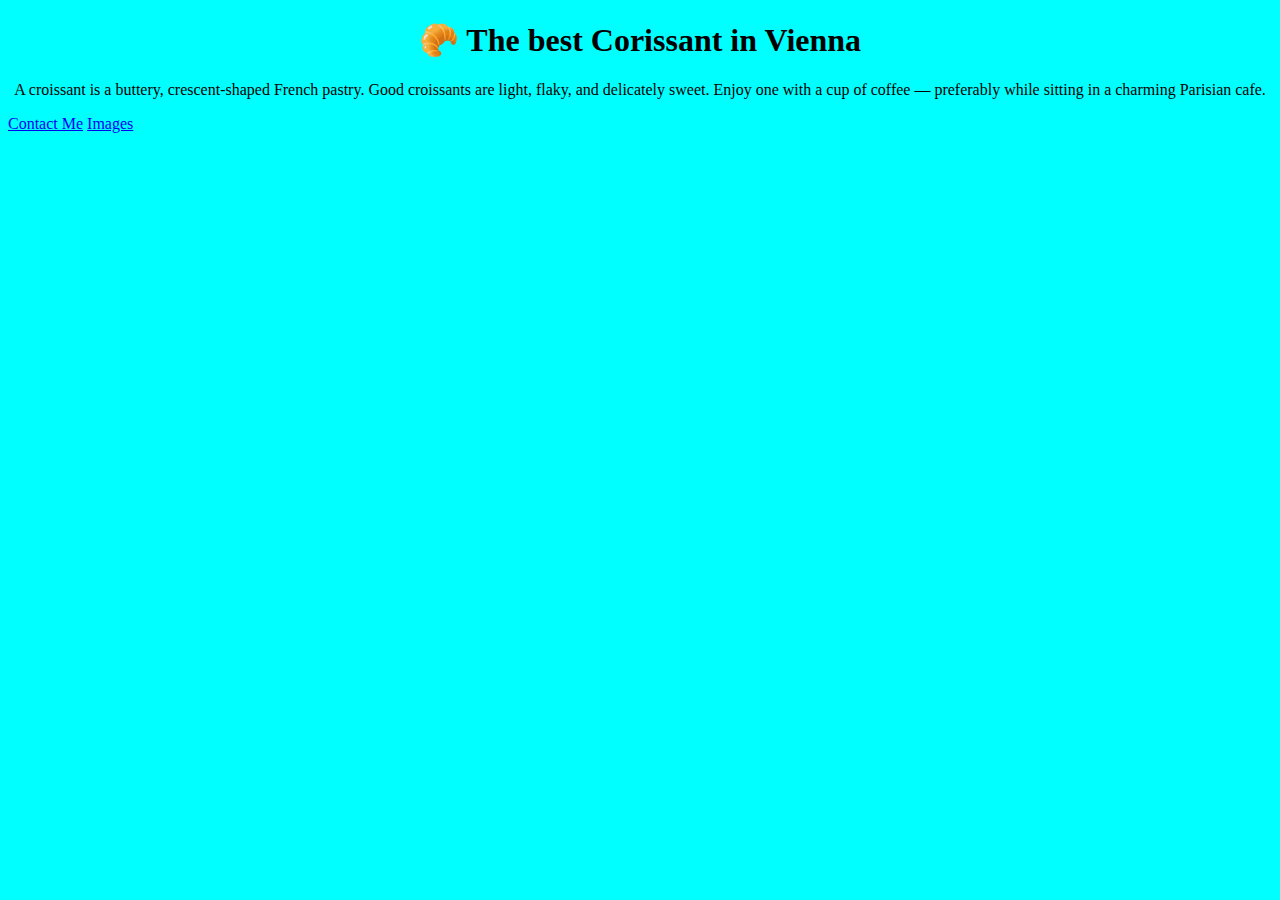
<file: index.html>
<!DOCTYPE html>
<html lang="en">
  <head>
    <meta charset="UTF-8" />
    <meta name="viewport" content="width=device-width, initial-scale=1.0" />
    <meta name="description" content="Taste the best corissant in Vienna" />
    <title>Home</title>
    <link rel="stylesheet" href="/src/style.css" />
  </head>
  <body>
    <h1>🥐 The best Corissant in Vienna</h1>
    <p>
      A croissant is a buttery, crescent-shaped French pastry. Good croissants
      are light, flaky, and delicately sweet. Enjoy one with a cup of coffee —
      preferably while sitting in a charming Parisian cafe.
    </p>
    <footer>
      <a href="/contact.html" title="Contact corissant.com">Contact Me</a>
      <a href="/photo.html" title="corissant photo">Images</a>
    </footer>
  </body>
</html>
</file>
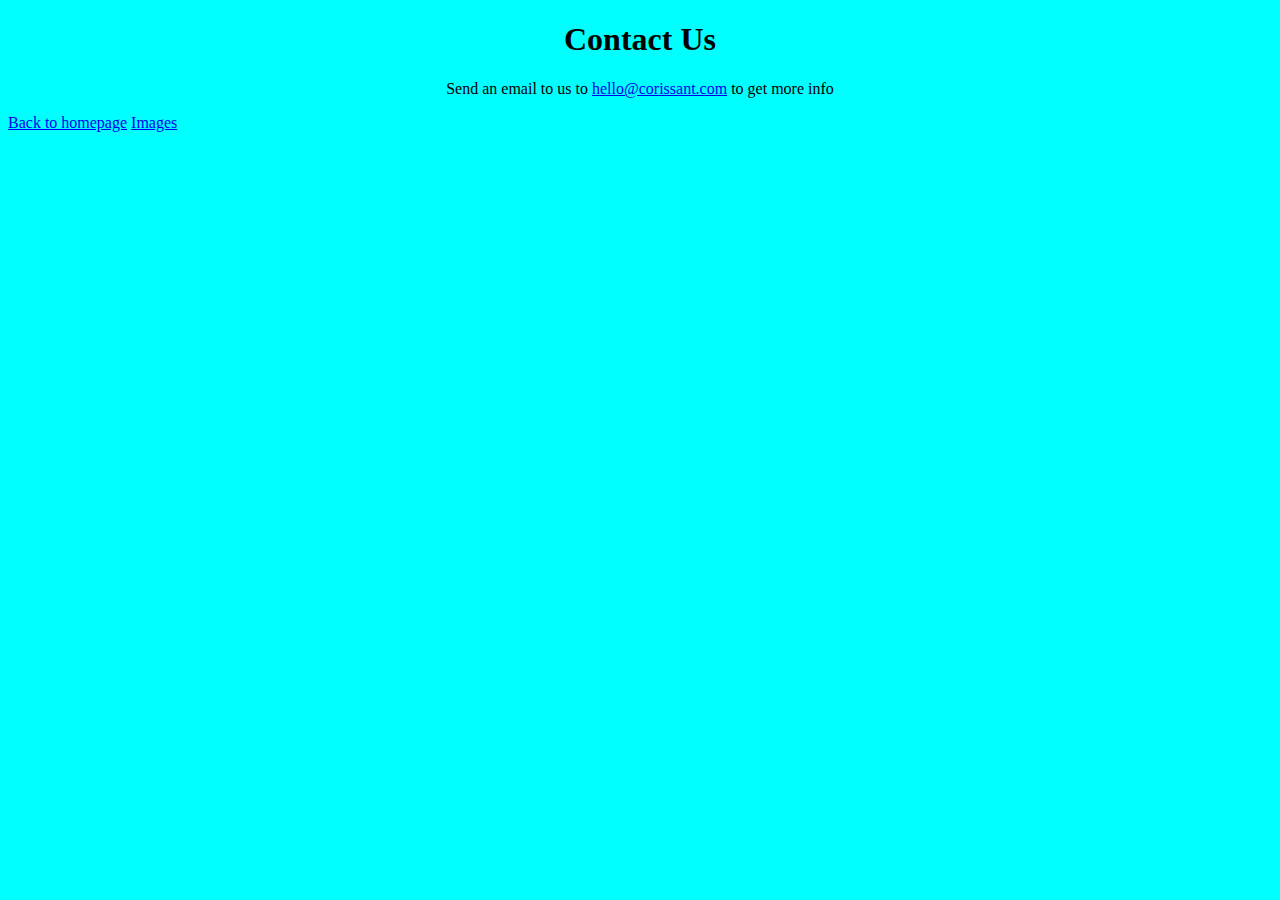
<file: contact.html>
<!DOCTYPE html>
<html lang="en">
  <head>
    <meta charset="UTF-8" />
    <meta name="viewport" content="width=device-width, initial-scale=1.0" />
    <meta
      name="description"
      content="Contact us to get information about delicious corissant"
    />
    <title>Contact Me</title>
    <link rel="stylesheet" href="/src/style.css" />
  </head>
  <body>
    <h1>Contact Us</h1>
    <p>
      Send an email to us to
      <a href="mailto:hello@corissant.com">hello@corissant.com</a>
      to get more info
    </p>
    <footer>
      <a href="/">Back to homepage</a>
      <a href="/photo.html" title="corissant photo">Images</a>
    </footer>
  </body>
</html>
</file>
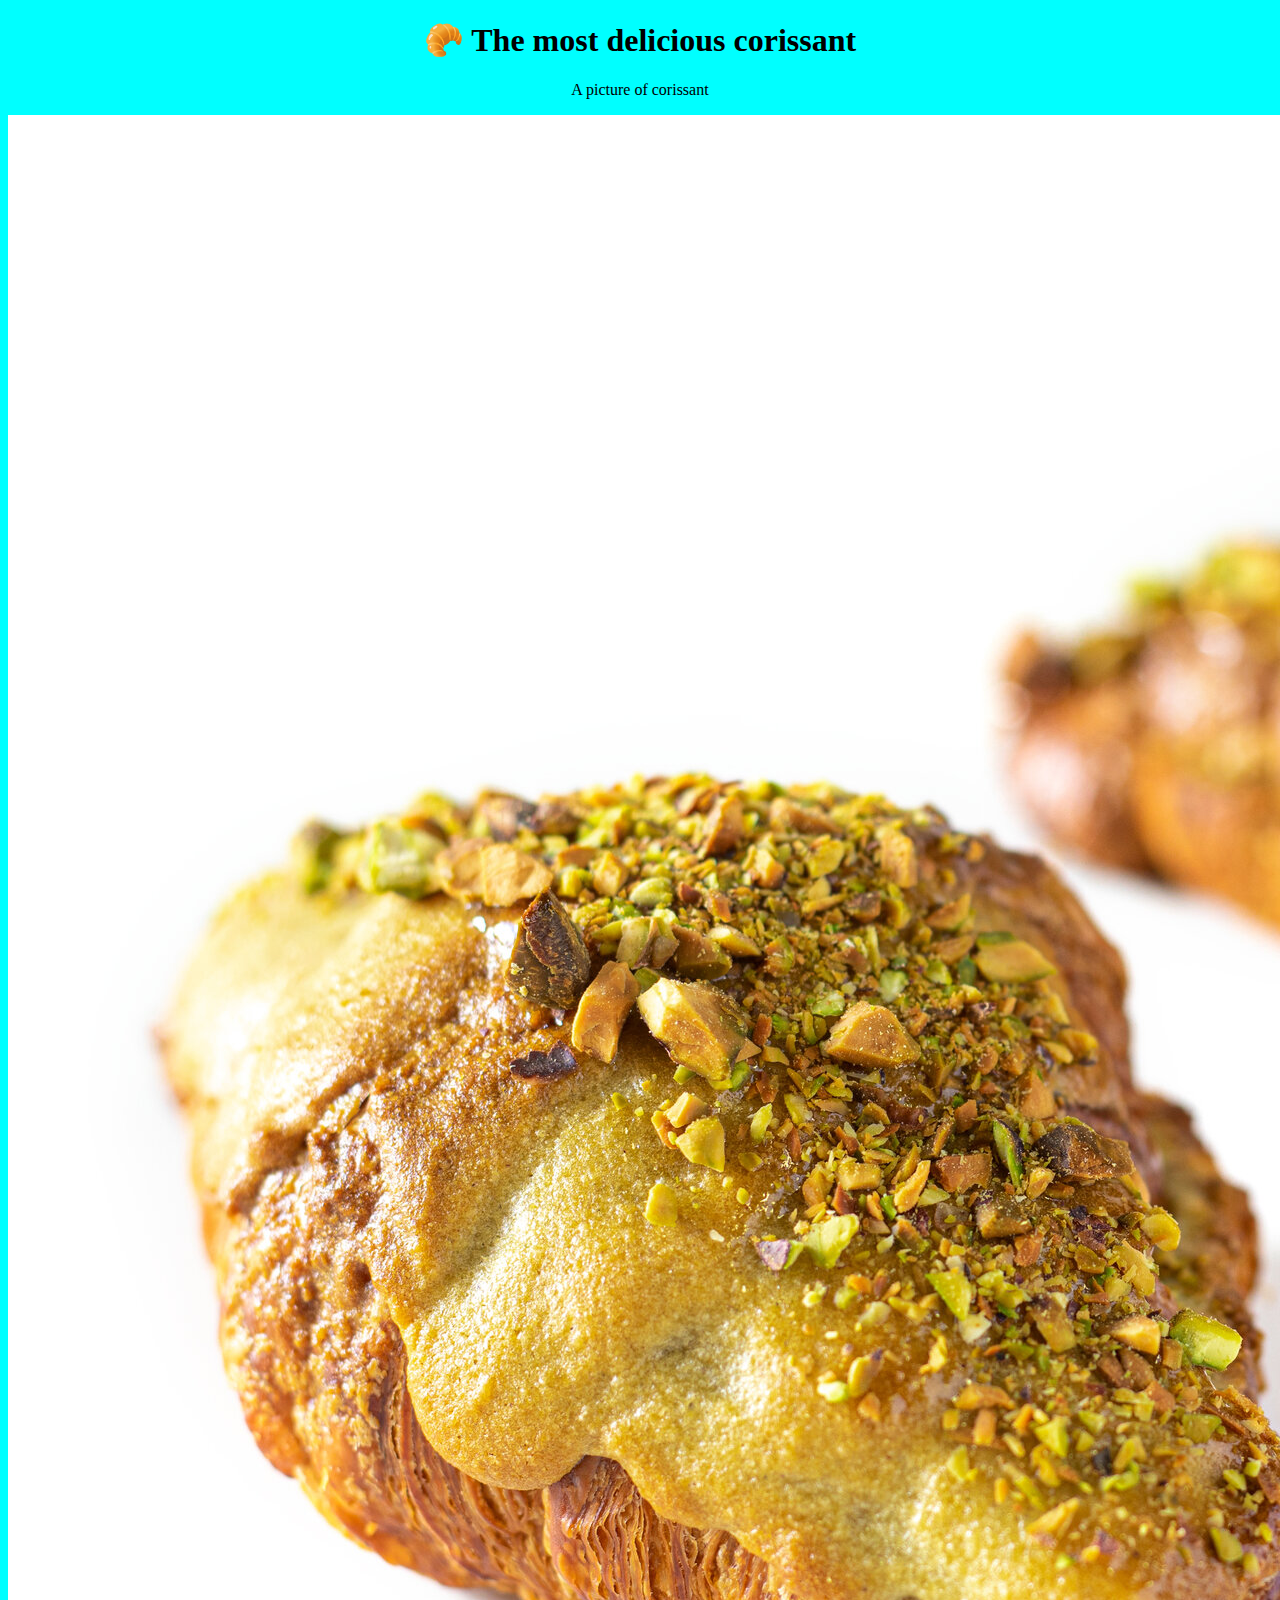
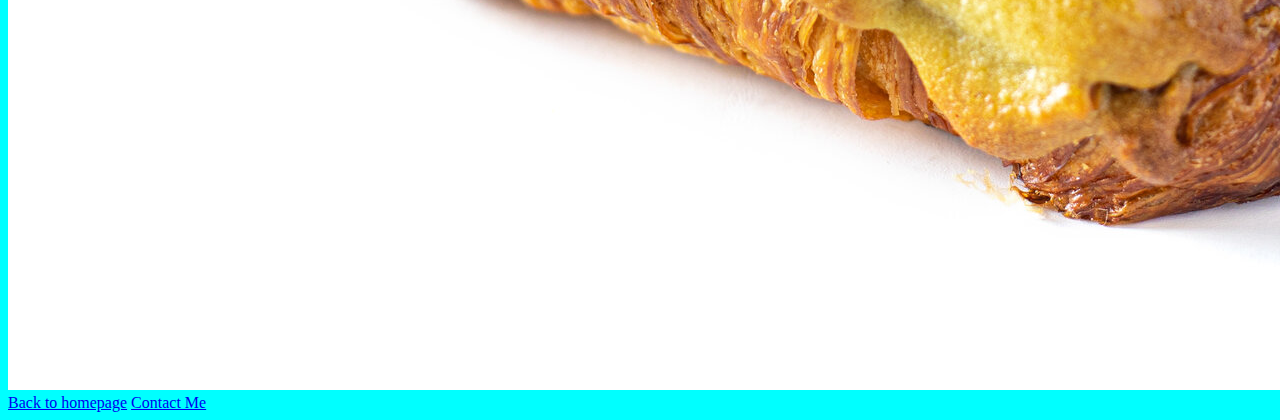
<file: photo.html>
<!DOCTYPE html>
<html lang="en">
  <head>
    <meta charset="UTF-8" />
    <meta name="viewport" content="width=imge, initial-scale=1.0" />
    <meta
      name="description"
      content="Enjoy the most delicious homemade corissant"
    />
    <title>A deliciuos Corissant</title>
    <link rel="stylesheet" href="/src/style.css" />
  </head>
  <body>
    <h1>🥐 The most delicious corissant</h1>
    <p>A picture of corissant</p>
    <img
      src="/images/corissant pistachio.png"
      althomemade
      corissant="corissant-photo"
    />
    <footer>
      <a href="/">Back to homepage</a>
      <a href="/contact.html" title="Contact corissant.com">Contact Me</a>
    </footer>
  </body>
</html>
</file>
<file: src/style.css>
body {
  background-color: aqua;
}

h1,
p {
  text-align: center;
}
.corissant-photo {
  display: block;
  max-width: 100px;
  border-radius: 10px;
  margin: 30px auto;
}
</file>
